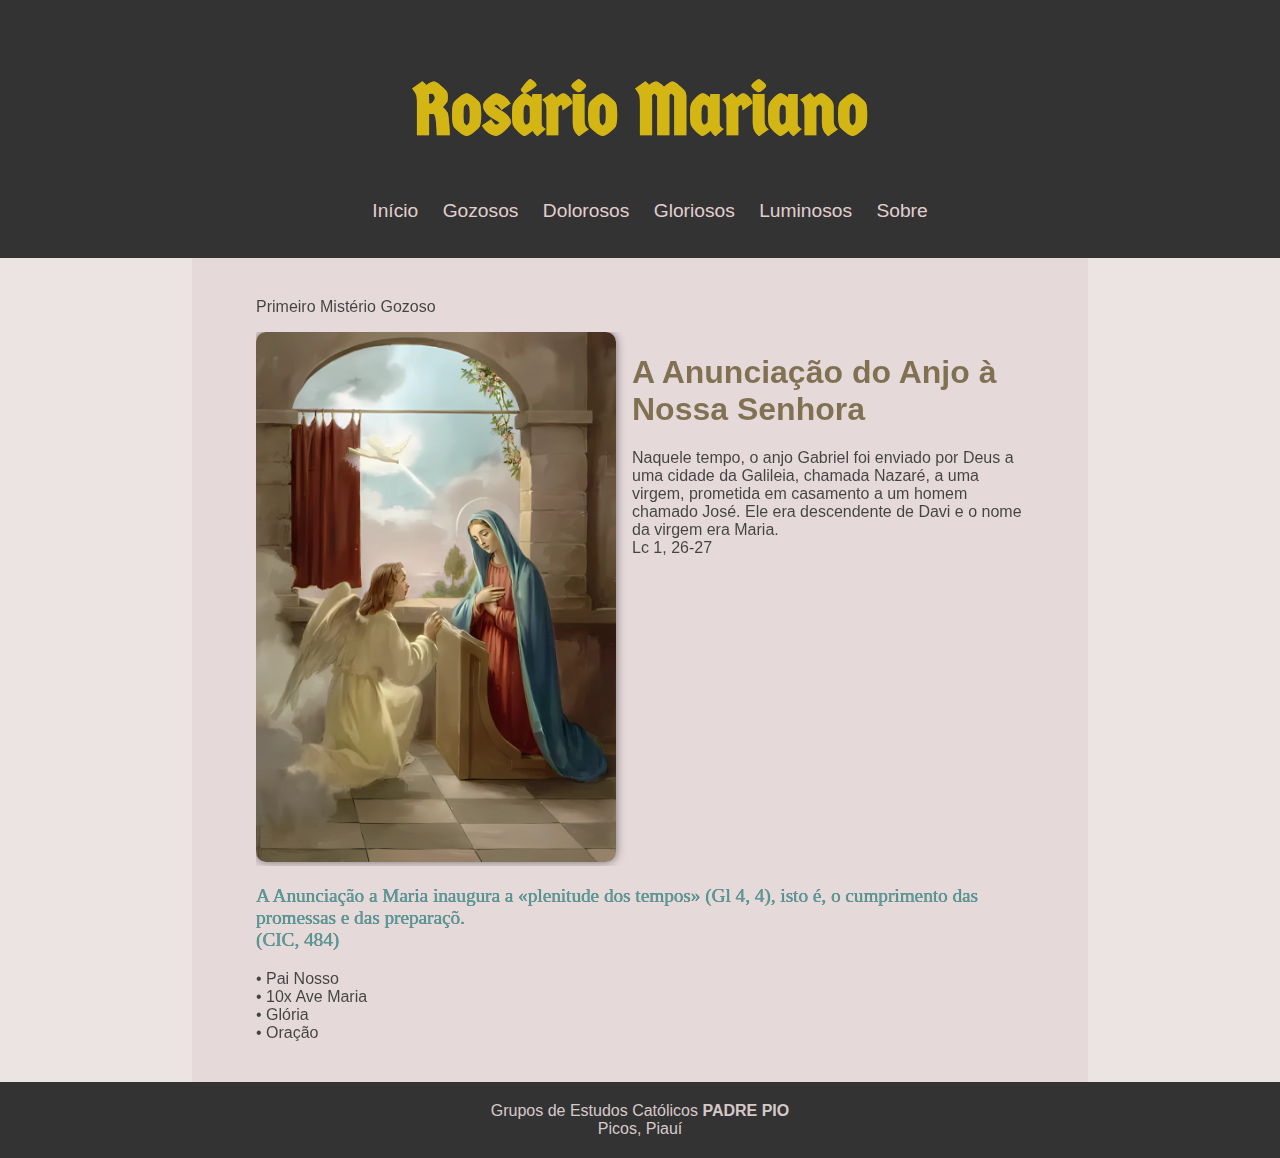
<file: index.html>
<!DOCTYPE html>
<html lang="pt-BR">

<head>
    <meta charset="UTF-8">
    <meta name="viewport" content="width=device-width, initial-scale=1.0">
    <link rel="stylesheet" href="style.css" media="all">
    <link rel="stylesheet" href="fonts.css">
    <link rel="stylesheet" href="menu.css">
    <link rel="stylesheet" href="https://fonts.googleapis.com/css2?family=Roboto:wght@400;700&display=swap">
    <title>rosáriomariano</title>
</head>

<body>

    <header>
        <div class="container">
            <h1 class="titulosite">Rosário Mariano</h1>
            <nav>
                <ul>
                    <li><a href="index.html">Início</a></li>
                    <li><a href="gozosos.html">Gozosos</a></li>
                    <li><a href="#">Dolorosos</a></li>
                    <li><a href="#">Gloriosos</a></li>
                    <li><a href="#">Luminosos</a></li>
                    <li><a href="#">Sobre</a></li>
                </ul>
            </nav>
        </div>
    </header>

    <main>

        <article class="corpo">
            <p>Primeiro Mistério Gozoso</p>
            <div class="conteudo">
                <div class="imagem">
                    <img class="imgmist" src="img/gozosos/gozoso (1).webp"
                        alt="Primeiro Mistério Gozoso">
                </div>
                <div class="texto">
                    <h1>A Anunciação do Anjo à Nossa Senhora</h1>
                    <p>Naquele tempo, o anjo Gabriel foi enviado
                        por Deus a uma cidade da Galileia,
                        chamada Nazaré, a uma virgem, prometida em
                        casamento a um homem chamado José. Ele era
                        descendente de Davi e o nome
                        da virgem era Maria.<br>Lc 1, 26-27
                    </p>
                </div>
            </div>
            <p class="CIC">
                A Anunciação a Maria inaugura a «plenitude dos tempos» (Gl 4, 4), isto é, o cumprimento das promessas e
                das preparaçõ.<br>(CIC, 484)
            </p>
            <p>• Pai Nosso <br>
                • 10x Ave Maria <br>
                • Glória <br>
                • Oração
            </p>
        </article>

       

    </main>


    <footer>
        <p>Grupos de Estudos Católicos <strong>PADRE PIO</strong></a><br>Picos, Piauí</p>
    </footer>


</body>

</html>
</file>
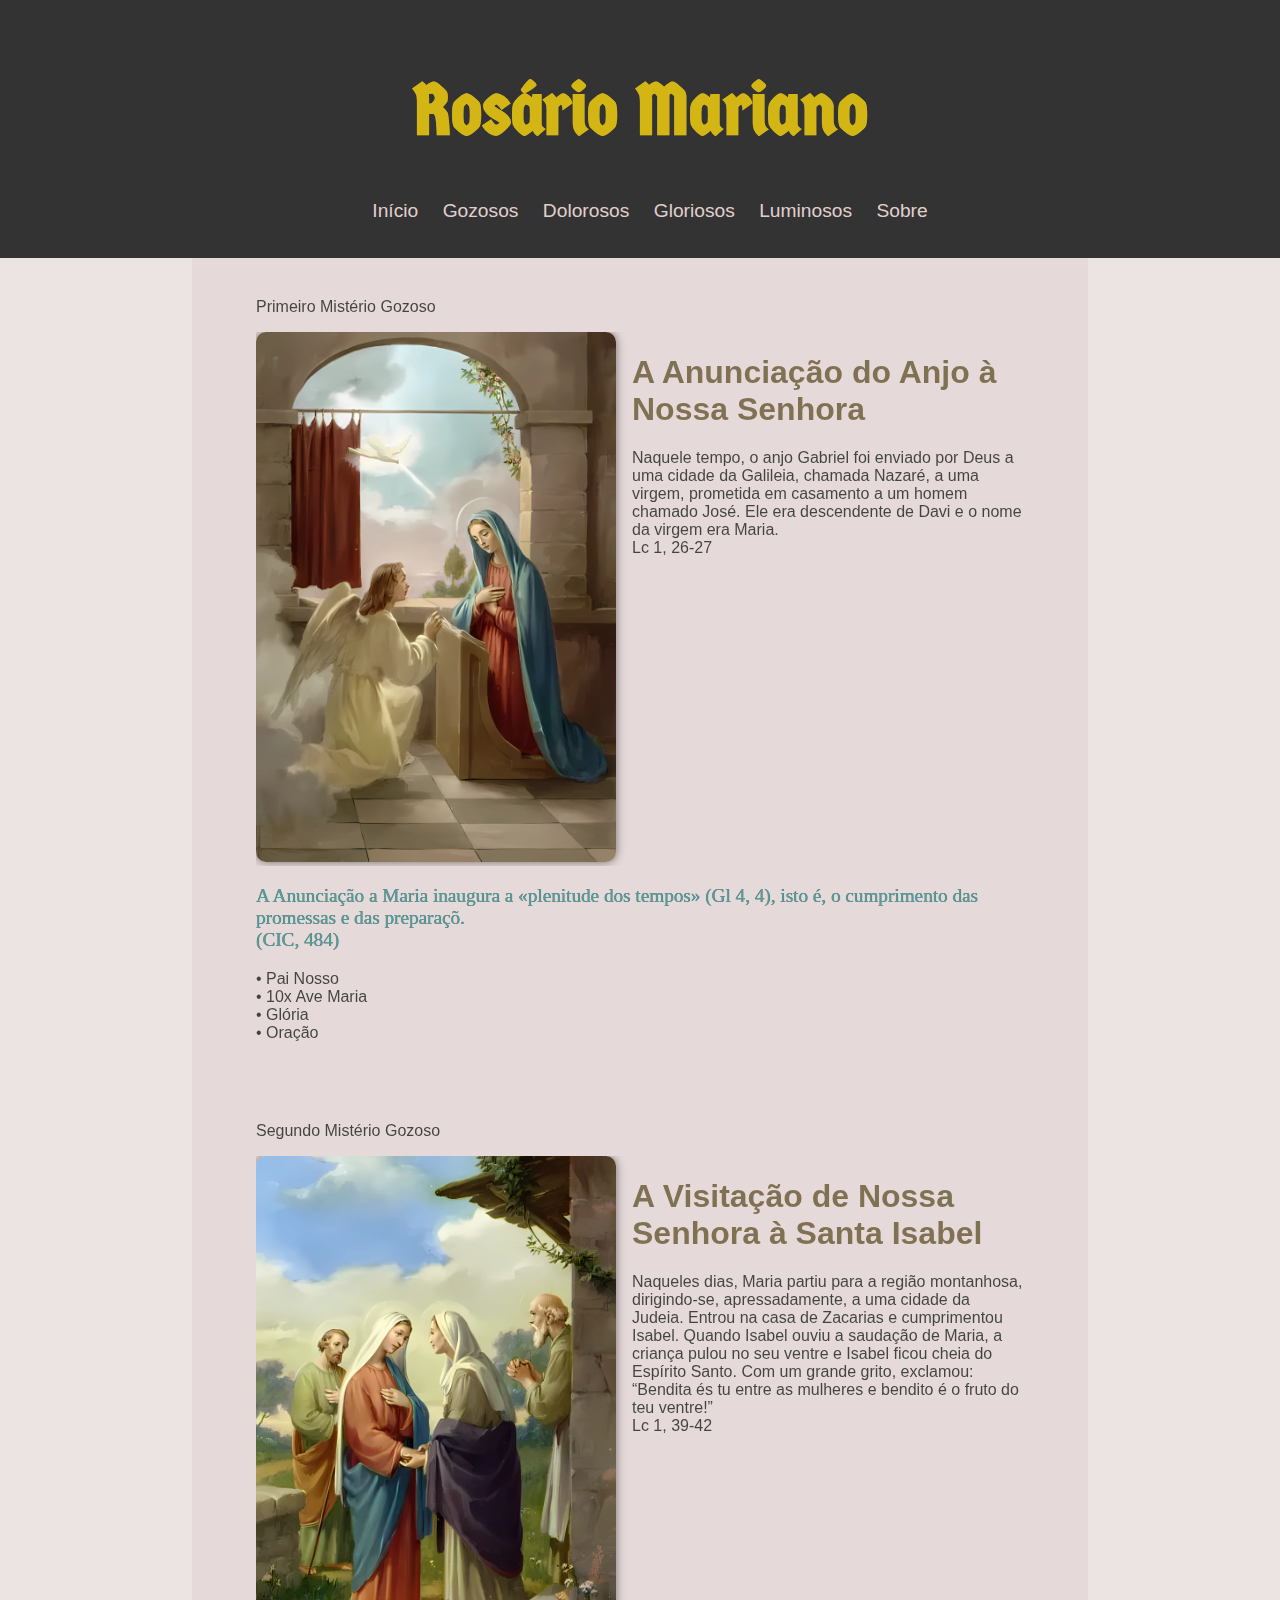
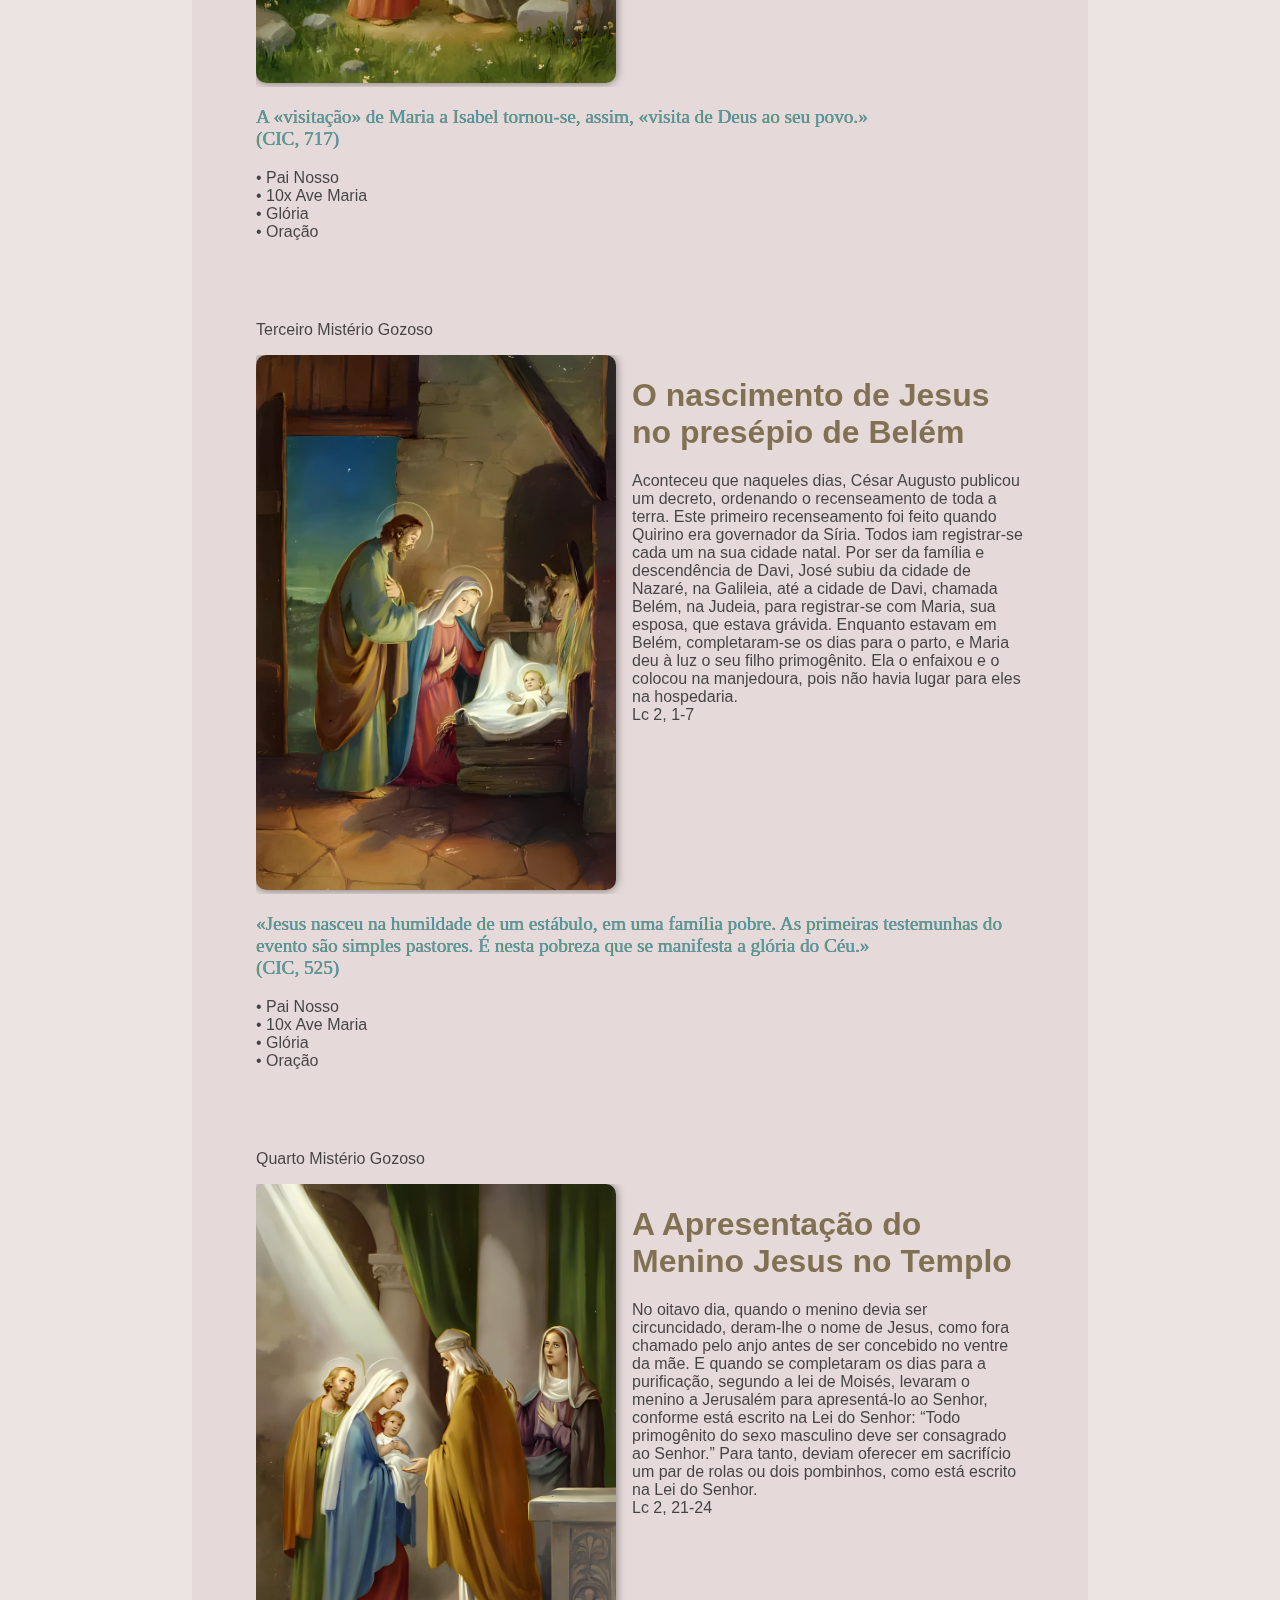
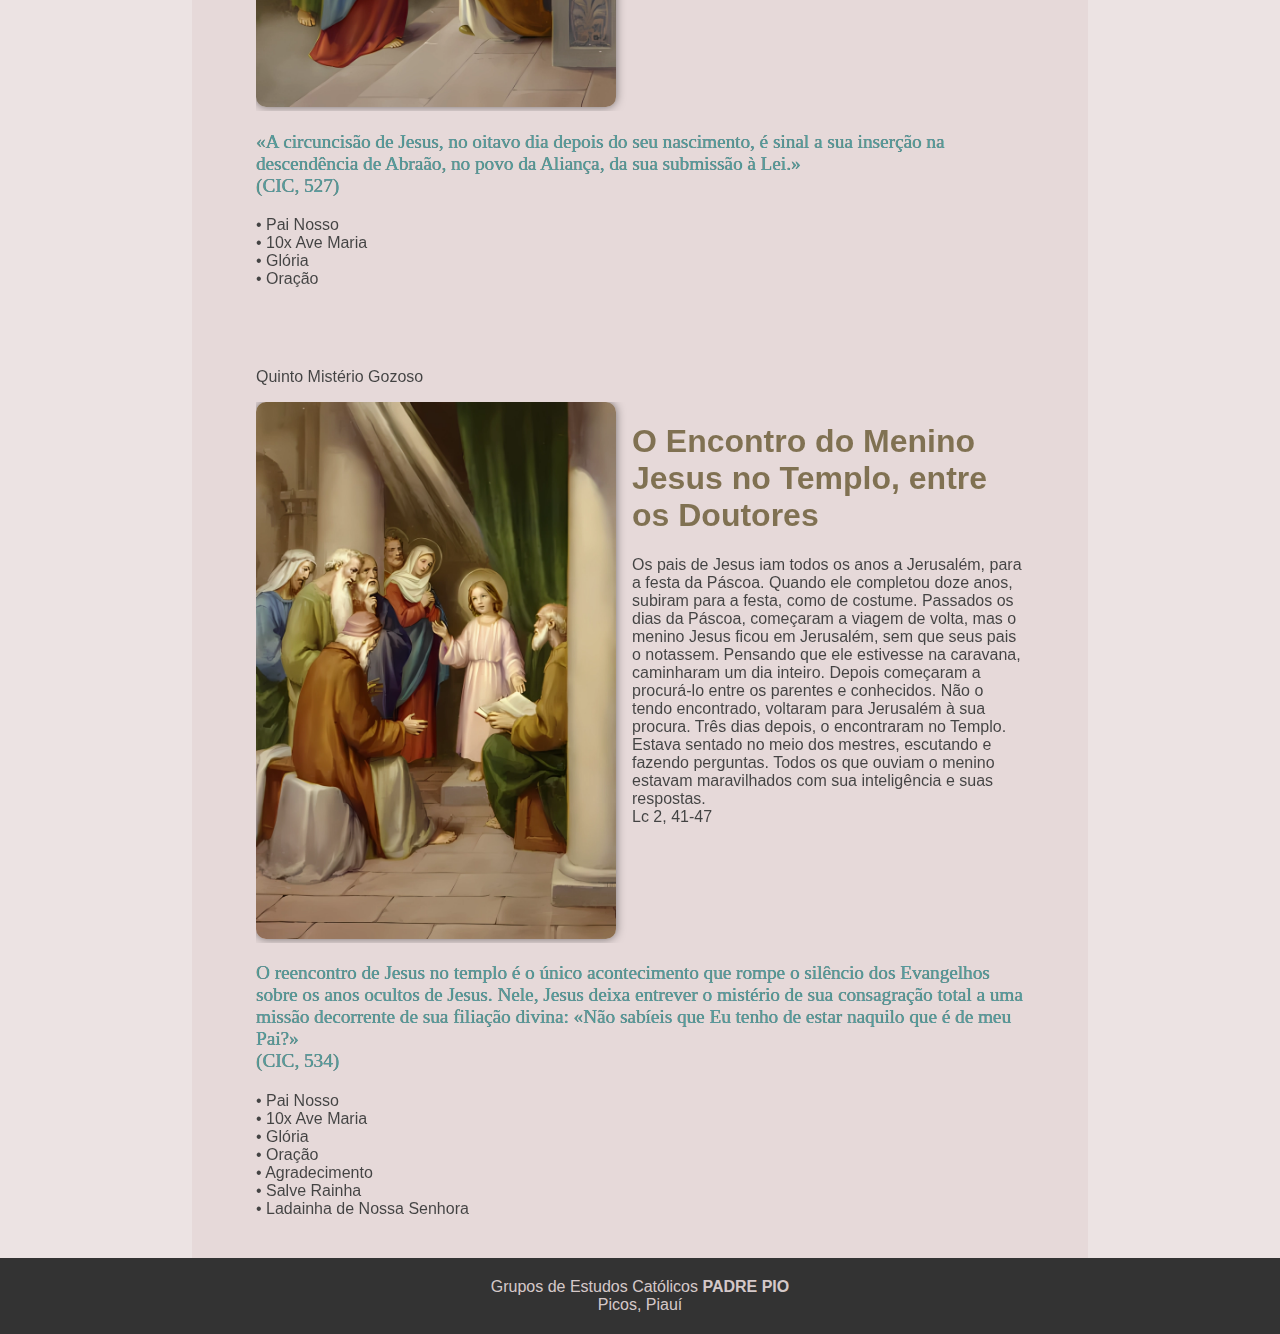
<file: gozosos.html>
<!DOCTYPE html>
<html lang="pt-BR">

<head>
    <meta charset="UTF-8">
    <meta name="viewport" content="width=device-width, initial-scale=1.0">
    <link rel="stylesheet" href="style.css" media="all">
    <link rel="stylesheet" href="fonts.css">
    <link rel="stylesheet" href="menu.css">
    <link rel="stylesheet" href="https://fonts.googleapis.com/css2?family=Roboto:wght@400;700&display=swap">
    <title>rosáriomariano</title>
</head>

<body>

    <header>
        <div class="container">
            <h1 class="titulosite">Rosário Mariano</h1>
            <nav>
                <ul>
                    <li><a href="index.html">Início</a></li>
                    <li><a href="gozosos.html">Gozosos</a></li>
                    <li><a href="#">Dolorosos</a></li>
                    <li><a href="#">Gloriosos</a></li>
                    <li><a href="#">Luminosos</a></li>
                    <li><a href="#">Sobre</a></li>
                </ul>
            </nav>
        </div>
    </header>

    <main>

        <article class="corpo">
            <p>Primeiro Mistério Gozoso</p>
            <div class="conteudo">
                <div class="imagem">
                    <img class="imgmist" src="img/gozosos/gozoso (1).webp"
                        alt="Primeiro Mistério Gozoso">
                </div>
                <div class="texto">
                    <h1>A Anunciação do Anjo à Nossa Senhora</h1>
                    <p>Naquele tempo, o anjo Gabriel foi enviado
                        por Deus a uma cidade da Galileia,
                        chamada Nazaré, a uma virgem, prometida em
                        casamento a um homem chamado José. Ele era
                        descendente de Davi e o nome
                        da virgem era Maria.<br>Lc 1, 26-27
                    </p>
                </div>
            </div>
            <p class="CIC">
                A Anunciação a Maria inaugura a «plenitude dos tempos» (Gl 4, 4), isto é, o cumprimento das promessas e
                das preparaçõ.<br>(CIC, 484)
            </p>
            <p>• Pai Nosso <br>
                • 10x Ave Maria <br>
                • Glória <br>
                • Oração
            </p>
        </article>

        <article class="corpo">
            <p>Segundo Mistério Gozoso</p>
            <div class="conteudo">
                <div class="imagem">
                    <img class="imgmist" src="img/gozosos/gozoso (2).webp"
                        alt="Segundo Mistério Gozoso">
                </div>
                <div class="texto">
                    <h1>A Visitação de Nossa Senhora à Santa Isabel</h1>
                    <p> Naqueles dias, Maria partiu para a
                        região montanhosa, dirigindo-se,
                        apressadamente, a uma cidade da
                        Judeia. Entrou na casa de Zacarias
                        e cumprimentou Isabel. Quando
                        Isabel ouviu a saudação de Maria, a
                        criança pulou no seu ventre e Isabel
                        ficou cheia do Espírito Santo. Com
                        um grande grito, exclamou: “Bendita
                        és tu entre as mulheres e bendito é o
                        fruto do teu ventre!”
                        <br>
                        Lc 1, 39-42
                    </p>
                </div>
            </div>
            <p class="CIC">
                A «visitação» de Maria a
                Isabel tornou-se, assim, «visita
                de Deus ao seu povo.»<br>(CIC,
                717)
            </p>
            <p>• Pai Nosso <br>
                • 10x Ave Maria <br>
                • Glória <br>
                • Oração
            </p>
        </article>

        <article class="corpo">
            <p>Terceiro Mistério Gozoso</p>
            <div class="conteudo">
                <div class="imagem">
                    <img class="imgmist" src="img/gozosos/gozoso (3).webp"
                        alt="Tegundo Mistério Gozoso">
                </div>
                <div class="texto">
                    <h1>O nascimento de Jesus no presépio de Belém</h1>
                    <p>Aconteceu que naqueles dias, César
                        Augusto publicou um decreto,
                        ordenando o recenseamento de toda a
                        terra. Este primeiro recenseamento foi
                        feito quando Quirino era governador
                        da Síria. Todos iam registrar-se cada
                        um na sua cidade natal. Por ser da
                        família e descendência de Davi,
                        José subiu da cidade de Nazaré,
                        na Galileia, até a cidade de Davi,
                        chamada Belém, na Judeia, para
                        registrar-se com Maria, sua esposa,
                        que estava grávida. Enquanto
                        estavam em Belém, completaram-se
                        os dias para o parto, e Maria deu à luz o seu filho primogênito. Ela
                        o enfaixou e o colocou na manjedoura, pois não havia lugar para
                        eles na hospedaria. <br>
                        Lc 2, 1-7</p>
                </div>
            </div>
            <p class="CIC">
                «Jesus nasceu na humildade
                de um estábulo, em uma
                família pobre. As primeiras
                testemunhas do evento são
                simples pastores. É nesta
                pobreza que se manifesta a
                glória do Céu.» <br> (CIC, 525)
            </p>
            <p>• Pai Nosso <br>
                • 10x Ave Maria <br>
                • Glória <br>
                • Oração
            </p>
        </article>

        <article class="corpo">
            <p>Quarto Mistério Gozoso</p>
            <div class="conteudo">
                <div class="imagem">
                    <img class="imgmist" src="img/gozosos/gozoso (4).webp"
                        alt="Segundo Mistério Gozoso">
                </div>
                <div class="texto">
                    <h1>A Apresentação do Menino Jesus no Templo
                    </h1>
                    <p>No oitavo dia, quando o menino devia
                        ser circuncidado, deram-lhe o nome de
                        Jesus, como fora chamado pelo anjo
                        antes de ser concebido no ventre da
                        mãe. E quando se completaram os dias
                        para a purificação, segundo a lei de
                        Moisés, levaram o menino a Jerusalém
                        para apresentá-lo ao Senhor, conforme
                        está escrito na Lei do Senhor: “Todo
                        primogênito do sexo masculino deve
                        ser consagrado ao Senhor.” Para tanto,
                        deviam oferecer em sacrifício um par
                        de rolas ou dois pombinhos, como está
                        escrito na Lei do Senhor.<br>
                        Lc 2, 21-24
                    </p>
                </div>
            </div>
            <p class="CIC">«A circuncisão de Jesus,
                no oitavo dia depois do seu
                nascimento, é sinal a sua
                inserção na descendência de
                Abraão, no povo da Aliança,
                da sua submissão à Lei.» <br> (CIC, 527)

            </p>
            <p>• Pai Nosso <br>
                • 10x Ave Maria <br>
                • Glória <br>
                • Oração
            </p>
        </article>

        <article class="corpo">
            <p>Quinto Mistério Gozoso</p>
            <div class="conteudo">
                <div class="imagem">
                    <img class="imgmist" src="img/gozosos/gozoso (5).webp"
                        alt="Quinto Mistério Gozoso">
                </div>
                <div class="texto">
                    <h1>O Encontro do Menino Jesus no Templo, entre os Doutores</h1>
                    <p>Os pais de Jesus iam todos os anos
                        a Jerusalém, para a festa da Páscoa.
                        Quando ele completou doze anos,
                        subiram para a festa, como de
                        costume. Passados os dias da Páscoa,
                        começaram a viagem de volta, mas o
                        menino Jesus ficou em Jerusalém, sem
                        que seus pais o notassem. Pensando
                        que ele estivesse na caravana,
                        caminharam um dia inteiro. Depois
                        começaram a procurá-lo entre os
                        parentes e conhecidos. Não o tendo
                        encontrado, voltaram para Jerusalém
                        à sua procura. Três dias depois, o
                        encontraram no Templo. Estava sentado no meio dos mestres,
                        escutando e fazendo perguntas. Todos os que ouviam o menino
                        estavam maravilhados com sua inteligência e suas respostas. <br>
                        Lc 2, 41-47
                    </p>
                </div>
            </div>
            <p class="CIC">O reencontro de Jesus no templo é
                o único acontecimento que rompe o
                silêncio dos Evangelhos sobre os anos
                ocultos de Jesus. Nele, Jesus deixa
                entrever o mistério de sua consagração
                total a uma missão decorrente de sua
                filiação divina: «Não sabíeis que Eu
                tenho de estar naquilo que é de meu
                Pai?»<br>(CIC, 534)
            <p>
                • Pai Nosso <br>
                • 10x Ave Maria <br>
                • Glória <br>
                • Oração <br>
                • Agradecimento <br>
                • Salve Rainha <br>
                • Ladainha de Nossa Senhora
            </p>
        </article>

    </main>


    <footer>
        <p>Grupos de Estudos Católicos <strong>PADRE PIO</strong></a><br>Picos, Piauí</p>
    </footer>


</body>

</html>
</file>
<file: style.css>
body{
    background-color:rgb(236, 227, 227);
    
}

.corpo {
    width: 60%;
    margin: auto;
    padding:1.5em;
    padding-left: 4em;
    padding-right: 4em;
    background-color: rgb(230, 217, 217);
}

.conteudo {
    overflow: hidden; /* Limpa o float para garantir que o conteúdo flua corretamente */
}

.imagem {
    float: left;
    margin-right: 1em; /* Adiciona margem à direita para separar a imagem do texto */
}

.imgmist{
    width: 40vh;
    height: auto;
    border-radius: 10px; /* Arredonda os cantos da imagem */
    box-shadow: 0 0 10px rgba(0, 0, 0, 0.5); /* Adiciona uma sombra */
        
}

.CIC{
    color:rgb(88, 157, 160);
    font-family:Trebuchet;
    font-size: larger;

}
</file>
<file: fonts.css>
/* Definindo o tamanho base da fonte e a fonte */
html {
    font-size: 100%; /* Tamanho base 16px */
    font-family: 'Lato', sans-serif; /* Usando a fonte Lato como padrão */
    
}

/* Definindo os tamanhos de fonte para as diferentes tags */
h1 {
    font-size: 2rem; /* 2 vezes o tamanho base (32px) */
    font-weight: bold; /* Definindo como negrito */
    background-image: url(img/base1.jpg);
    -webkit-background-clip: text;
    background-clip: text;
    color: transparent;
}

h2 {
    font-size: 1.5rem; /* 1.5 vezes o tamanho base (24px) */
    font-weight: bold; /* Definindo como negrito */
}

h3 {
    font-size: 1.25rem; /* 1.25 vezes o tamanho base (20px) */
    font-weight: bold; /* Definindo como negrito */
}

h4 {
    font-size: 1.125rem; /* 1.125 vezes o tamanho base (18px) */
    font-weight: bold; /* Definindo como negrito */
}

h5 {
    font-size: 1rem; /* Tamanho base (16px) */
    font-weight: bold; /* Definindo como negrito */
}

h6 {
    font-size: 0.875rem; /* 0.875 vezes o tamanho base (14px) */
    font-weight: bold; /* Definindo como negrito */
}

/* Definindo o tamanho da fonte para p, a, span */
p, a, span {
    font-size: 1rem; /* Tamanho base (16px) */
    background-image: url(img/base2.jpg);
    -webkit-background-clip: text;
    background-clip: text;
    color: transparent;

}
</file>
<file: menu.css>
@import url('https://fonts.googleapis.com/css2?family=Anton&family=Germania+One&family=Jaro:opsz@6..72&display=swap');



body {
    margin: 0;
    padding: 0;
    box-sizing: border-box;
}

/* Estilo para o header */
header {
    background-color: #333; /* Cor de fundo */
    padding: 20px 0; /* Espaçamento interno */
    text-align: center; /* Centralizar o conteúdo */
    width: 100%; /* Ocupar 100% da largura da tela */
}

.titulosite{
    
    color: #d3b614;
    font-family: 'Germania One', sans-serif; /* Fonte personalizada */
    font-size: 8vh;
}
    
}

/* Estilo para a navegação */
nav ul {
    margin: 0;
    padding: 0;
    list-style: none; /* Remover marcadores de lista */
}

nav ul li {
    display: inline-block; /* Exibir os itens da lista em linha */
    margin-right: 20px; /* Espaçamento entre os itens */
}

nav ul li a {
    color: #e0cece; /* Cor do texto dos links */
    text-decoration: none; /* Remover sublinhado dos links */
    font-size: 1.2em; /* Tamanho da fonte */
    font-family: 'Segoe UI', Tahoma, Geneva, Verdana, sans-serif;
}

/* Estilo para os links quando o mouse passa sobre eles */
nav ul li a:hover {
    color: #d3b614; /* Nova cor dos links ao passar o mouse */
    transition: color 0.3s; /* Adiciona uma transição suave para a mudança de cor */
}


/* Estilo para tornar a navegação responsiva */
@media only screen and (max-width: 600px) {
    nav ul li {
        display: block; /* Exibir os itens da lista em bloco */
        margin: 10px 0; /* Espaçamento entre os itens */
    }
}




footer {
    background-color: #333; /* Cor de fundo */
    padding: 20px; /* Espaçamento interno do footer */
    text-align: center; /* Centraliza o texto dentro do footer */
}

footer p {
    color: #d4c8c8; /* Cor do texto do link */
    margin: 0; /* Remove margem padrão do parágrafo */
}

footer a {
    text-decoration: none; /* Remove sublinhado do link */
    color: #d4c8c8; /* Cor do texto do link */
}

footer a:hover {
    text-decoration: underline; /* Adiciona sublinhado ao passar o mouse sobre o link */
}
</file>
